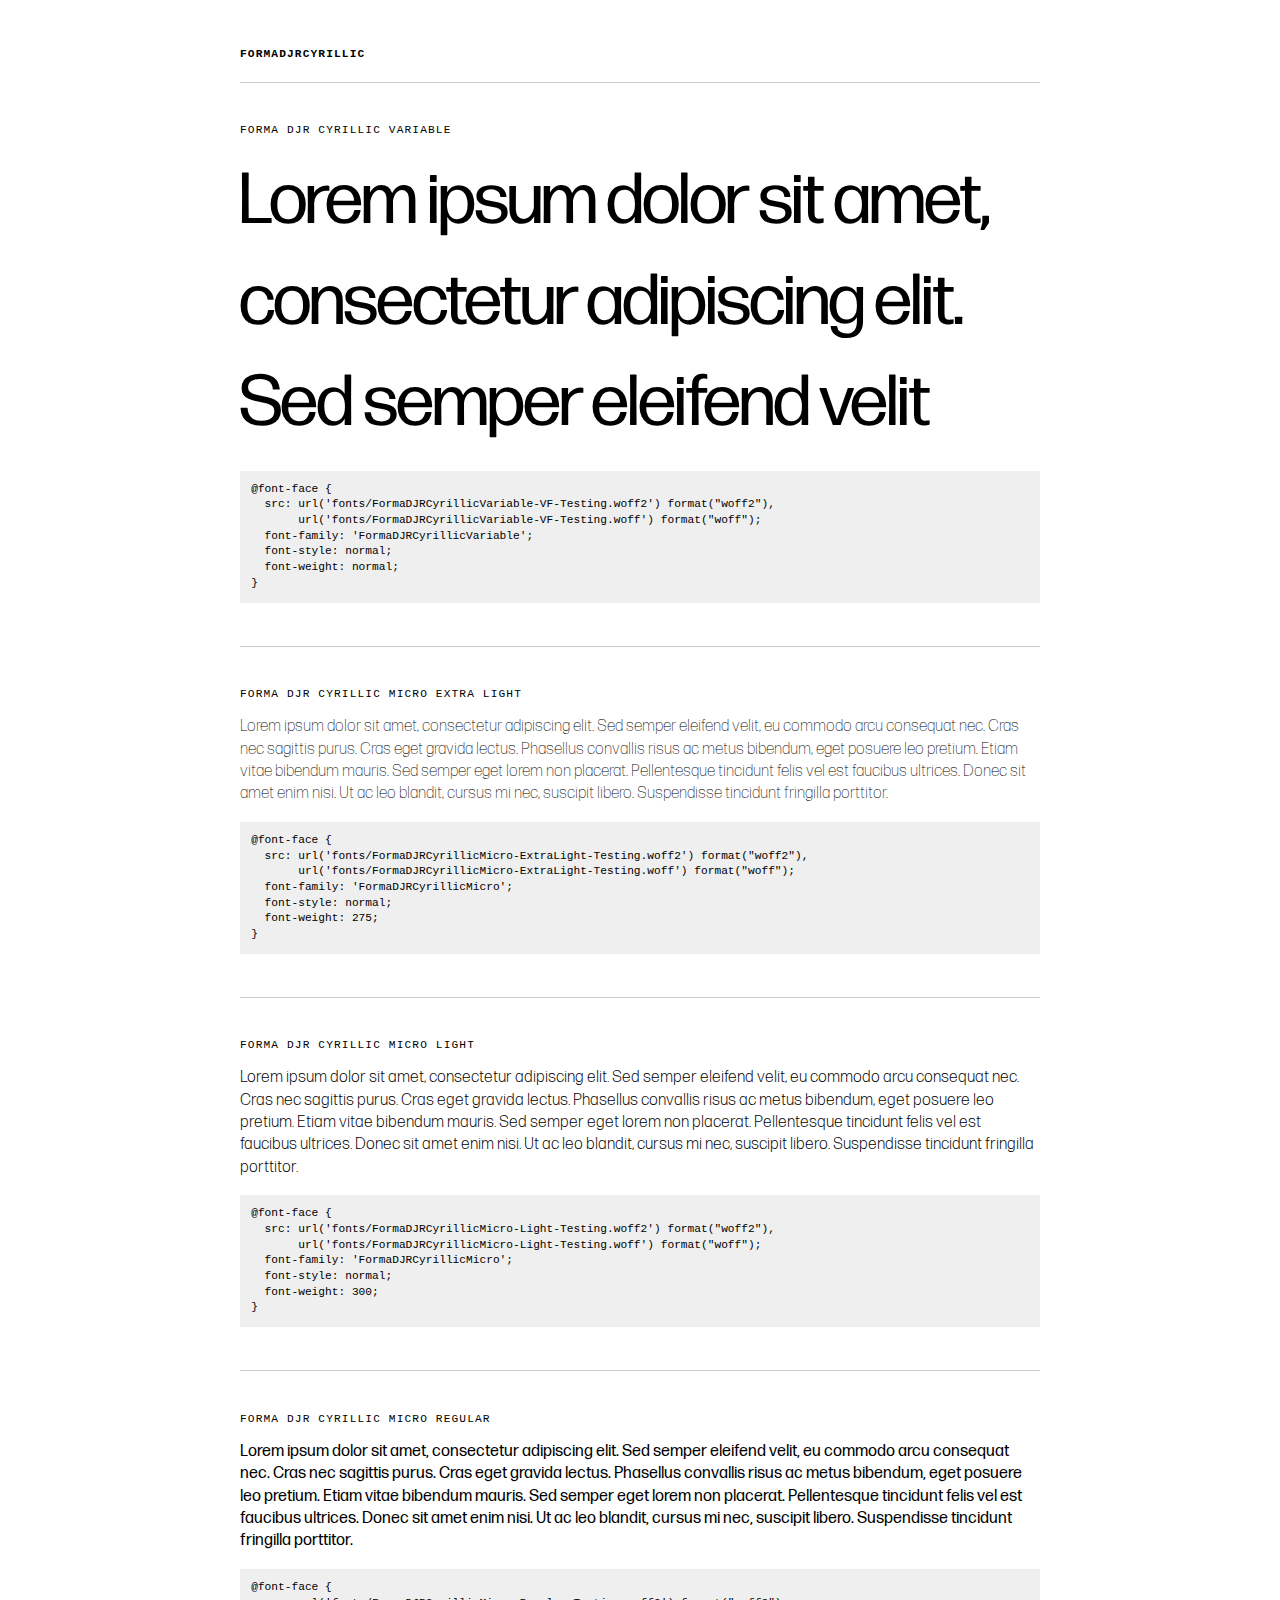
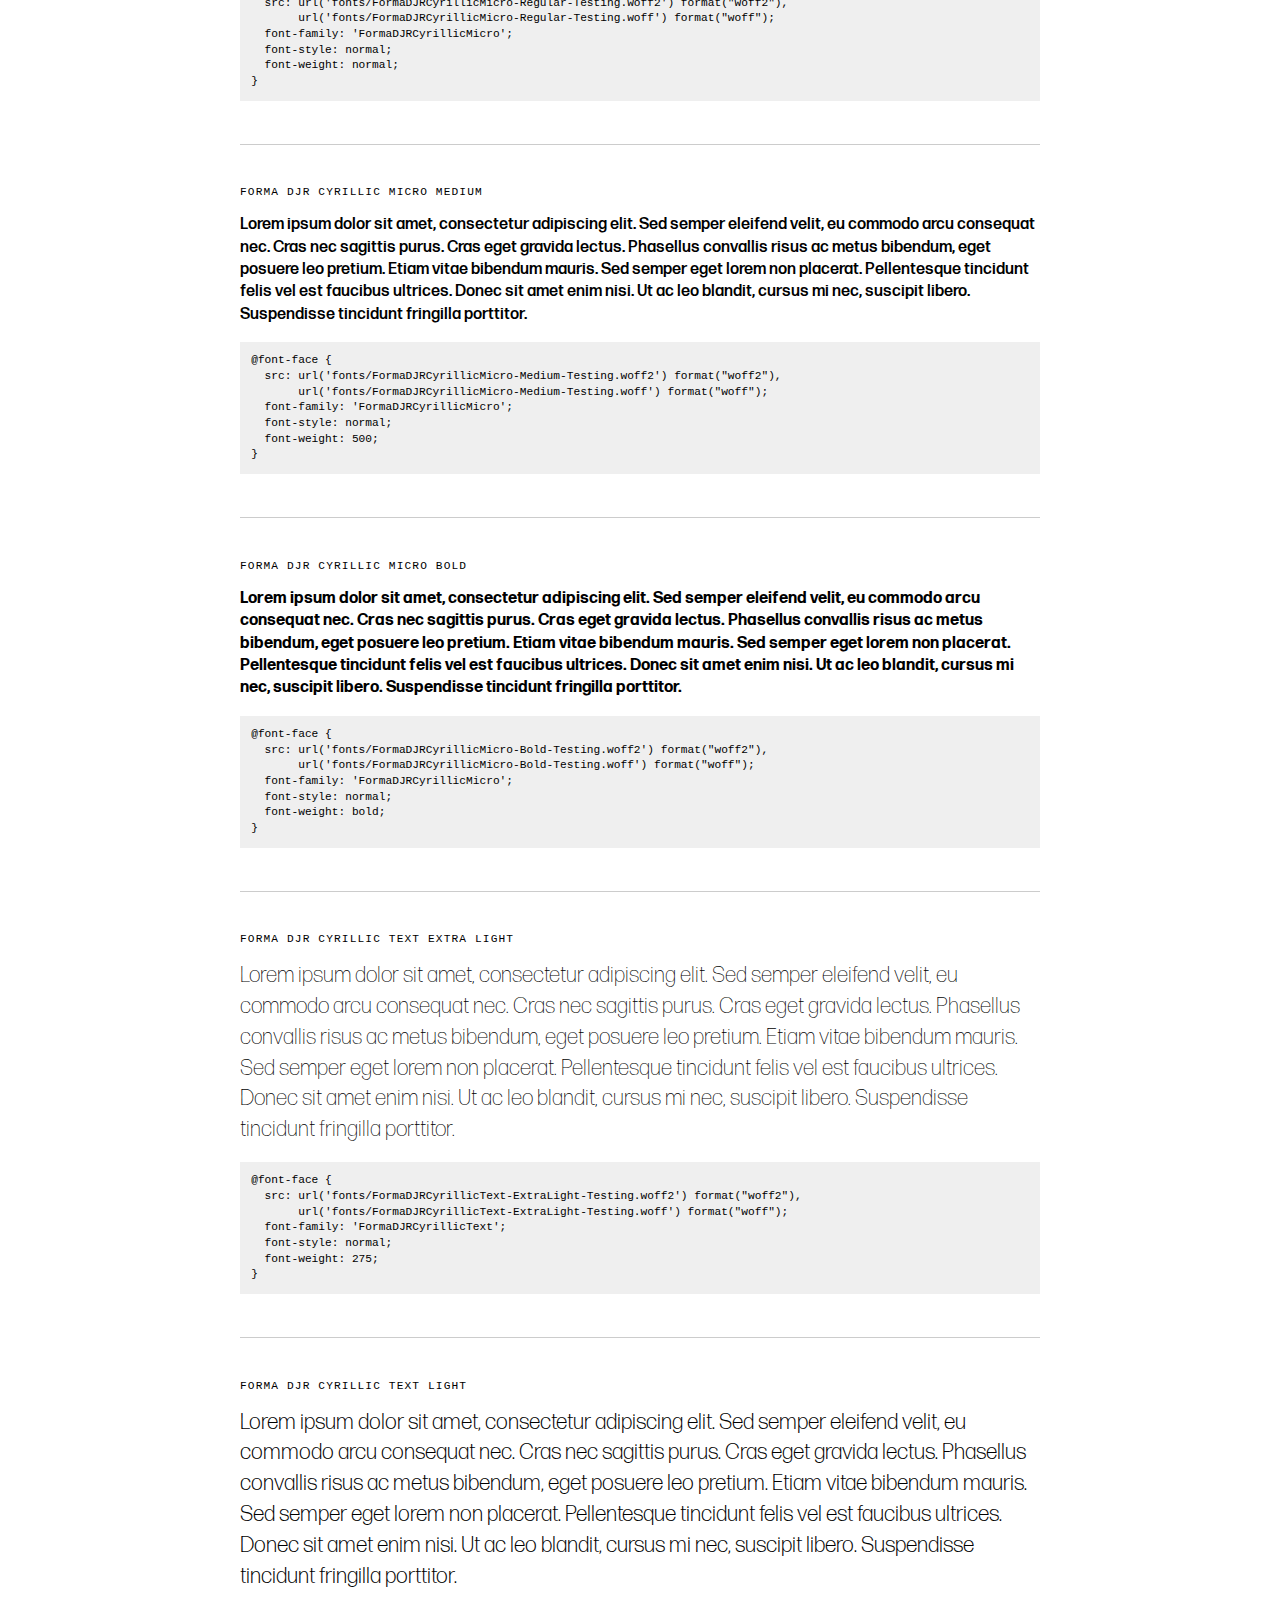
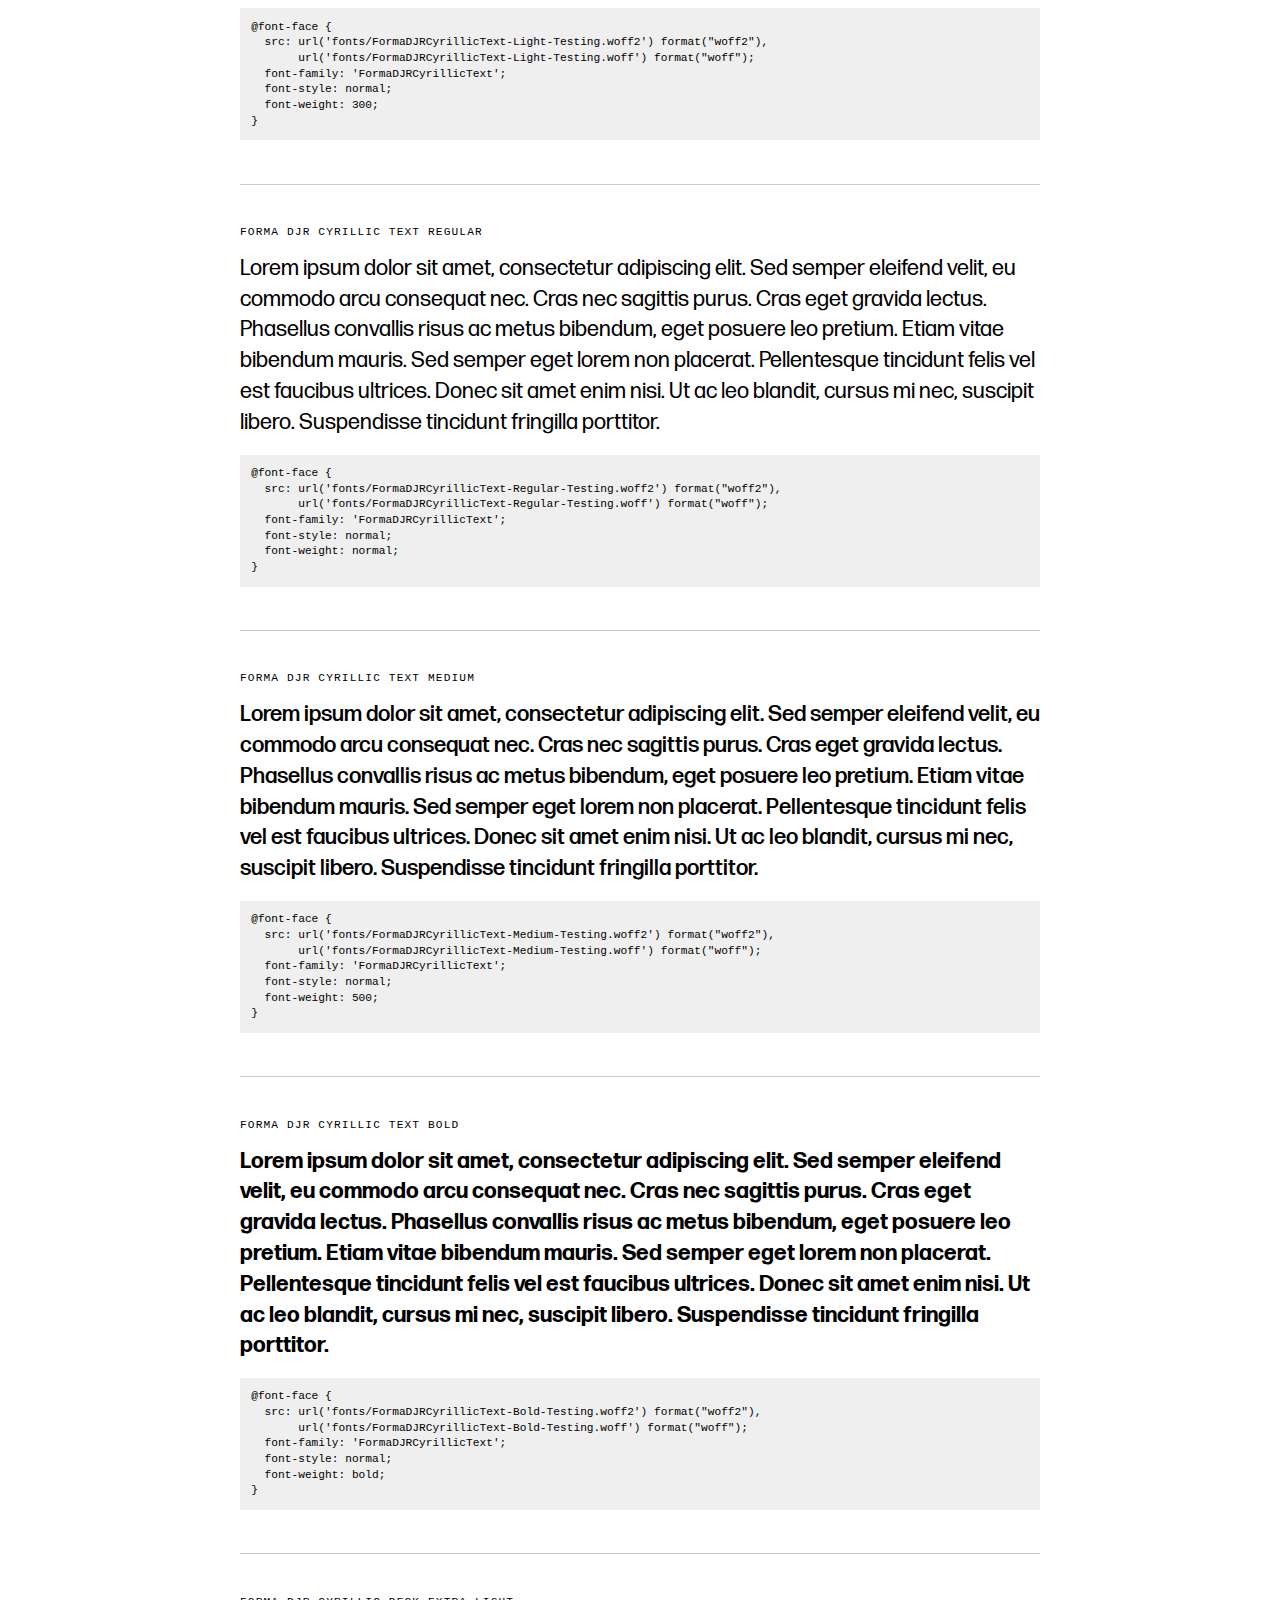
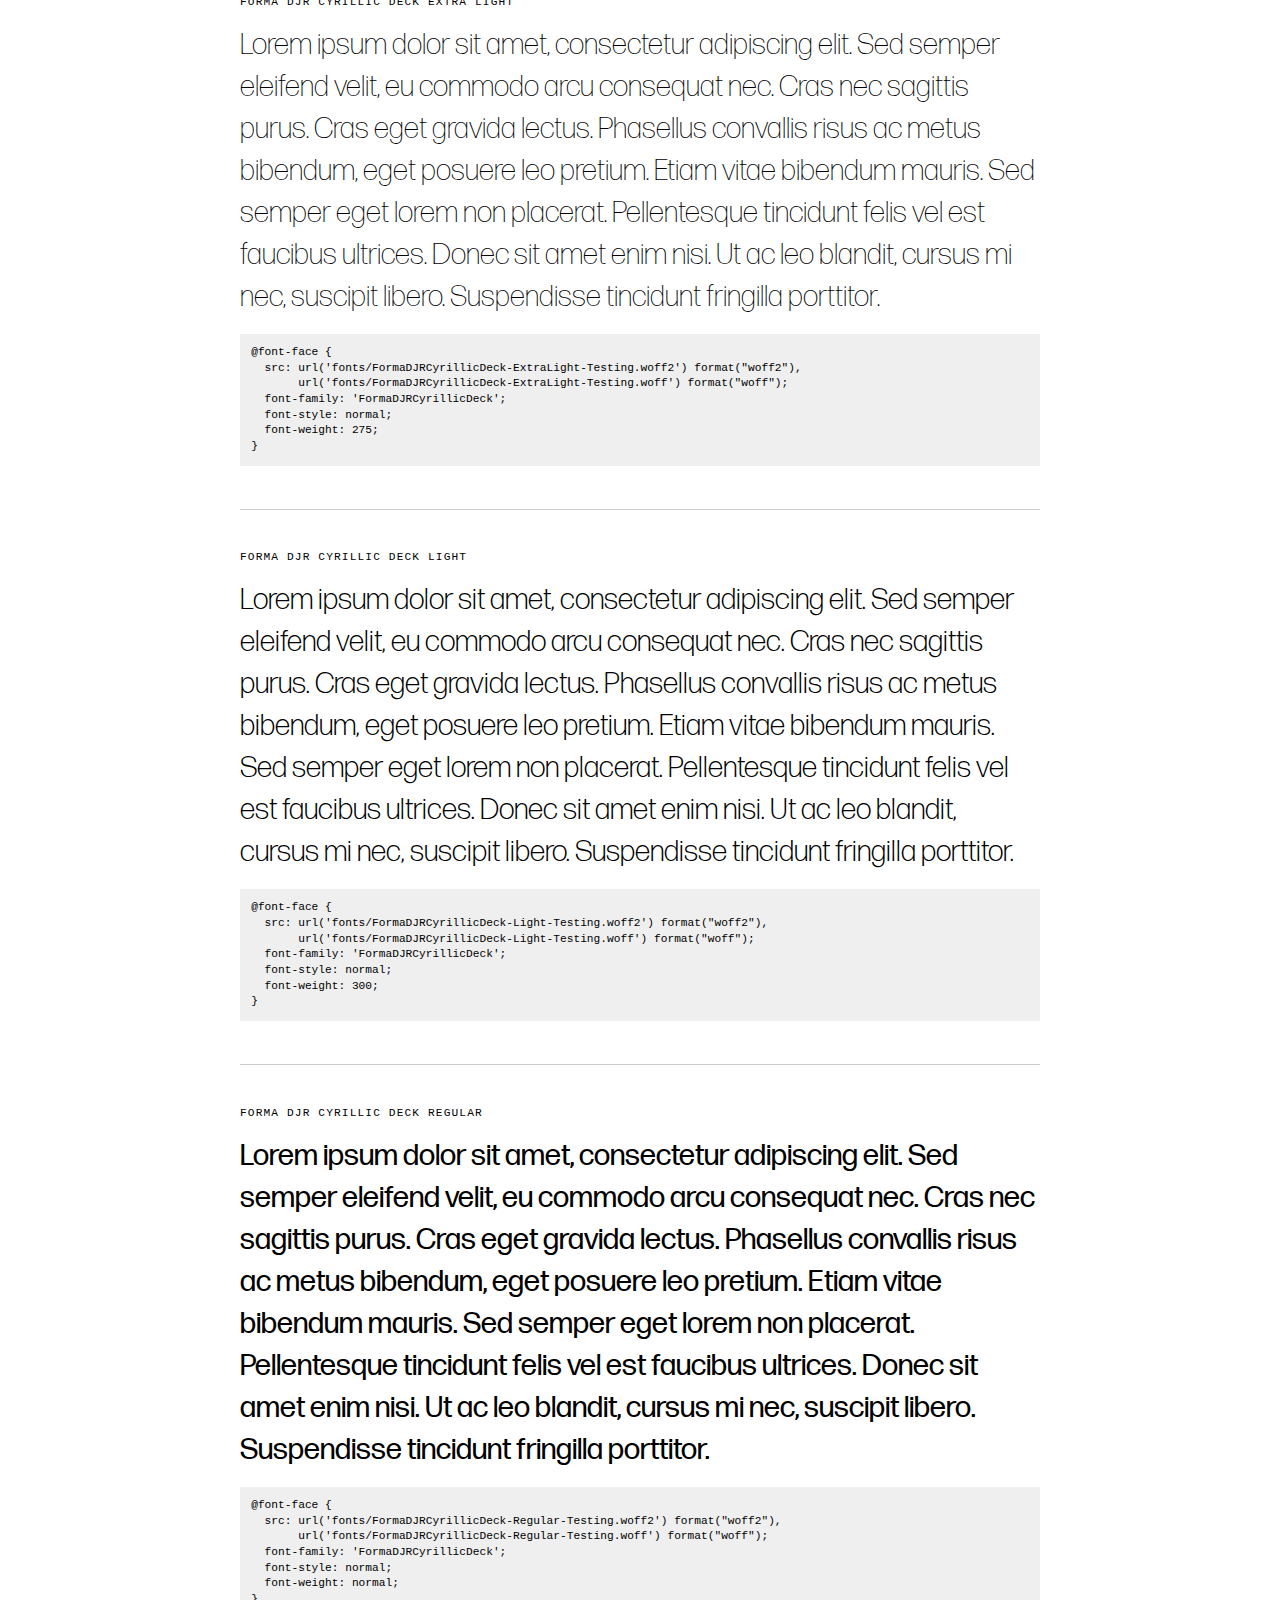
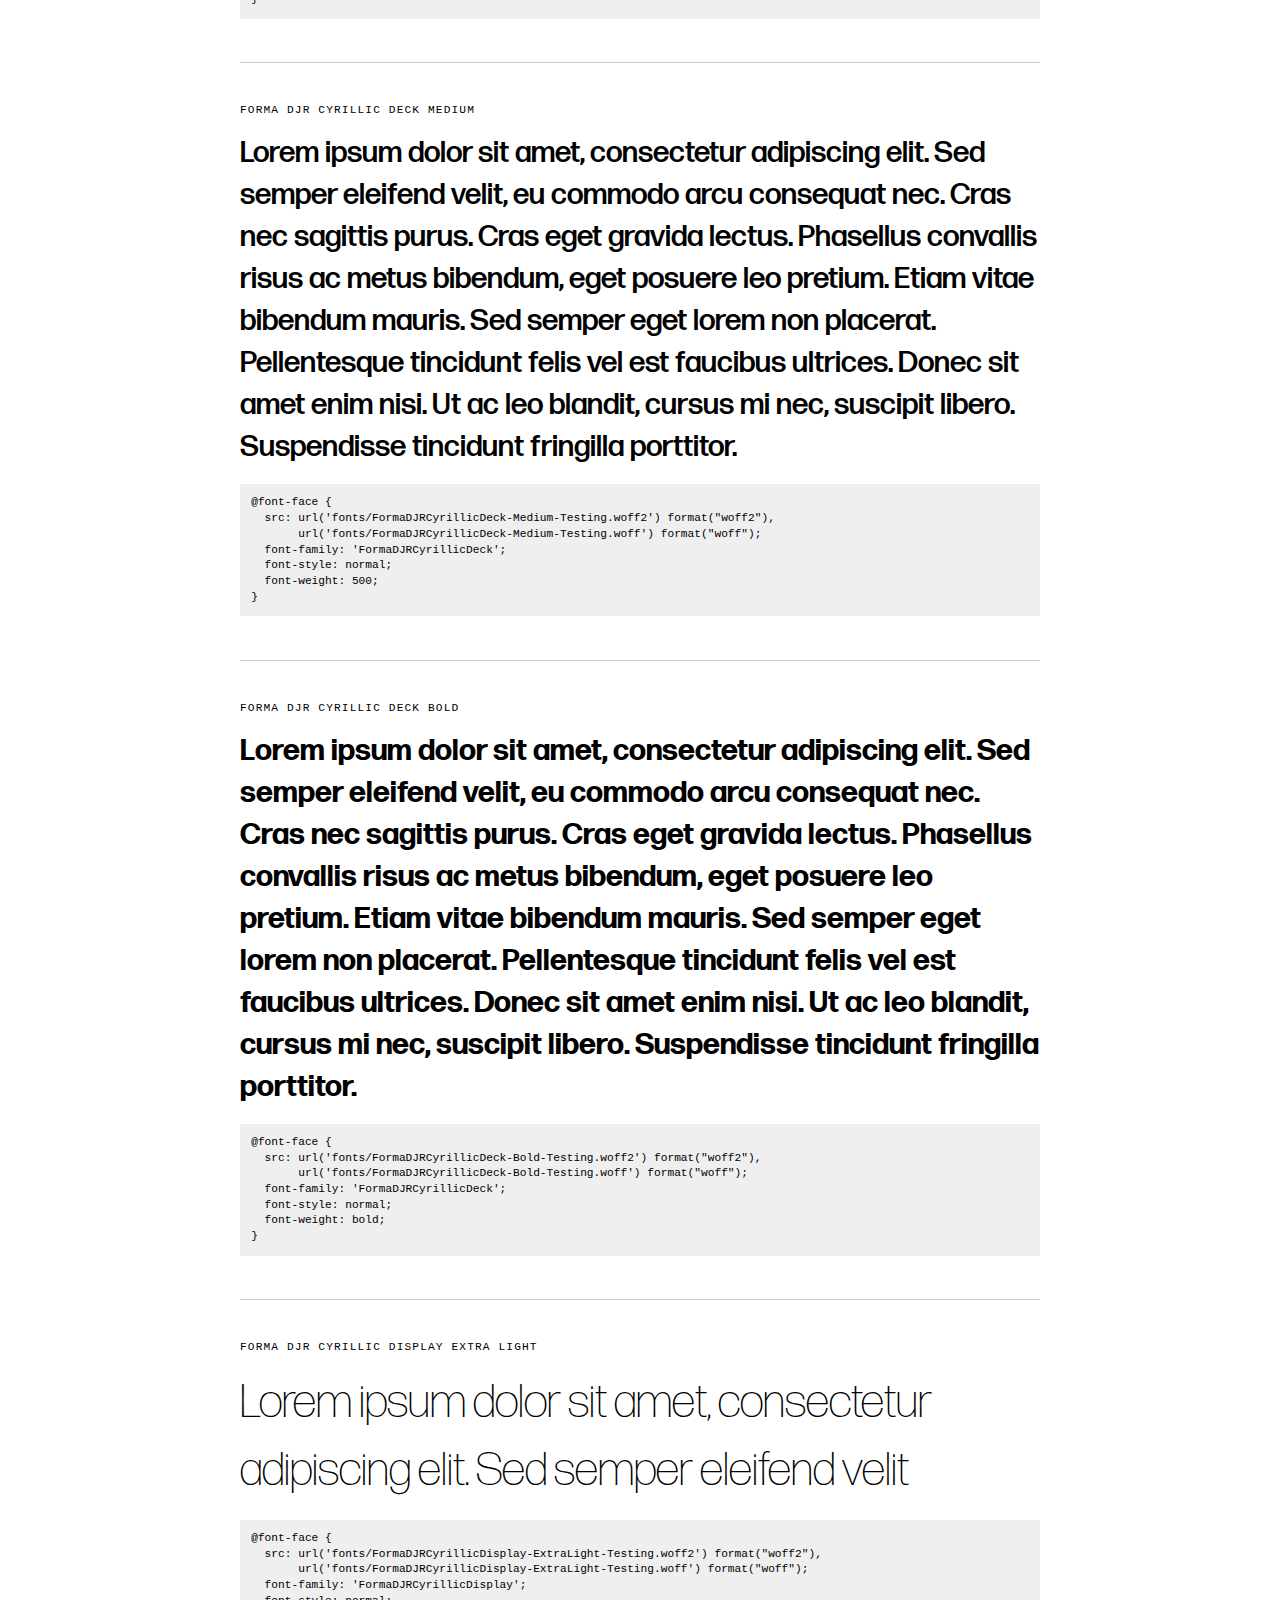
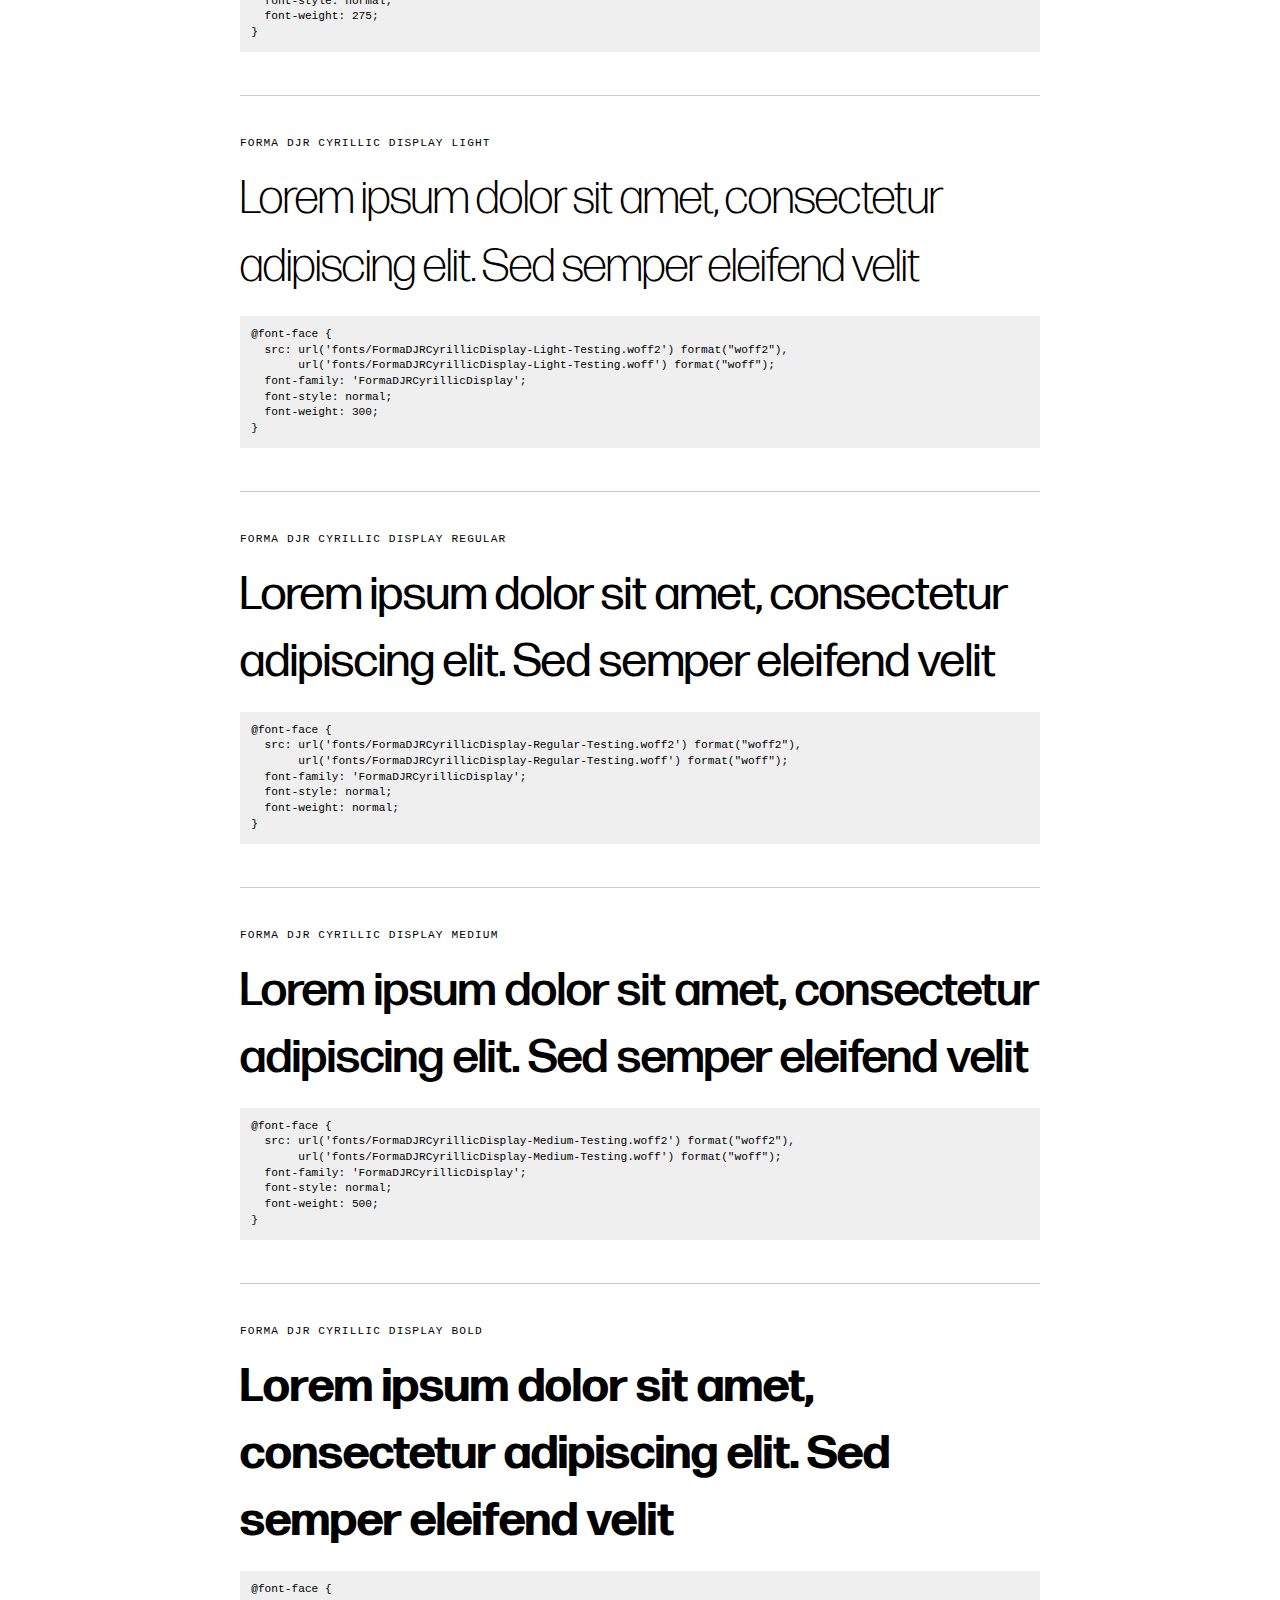
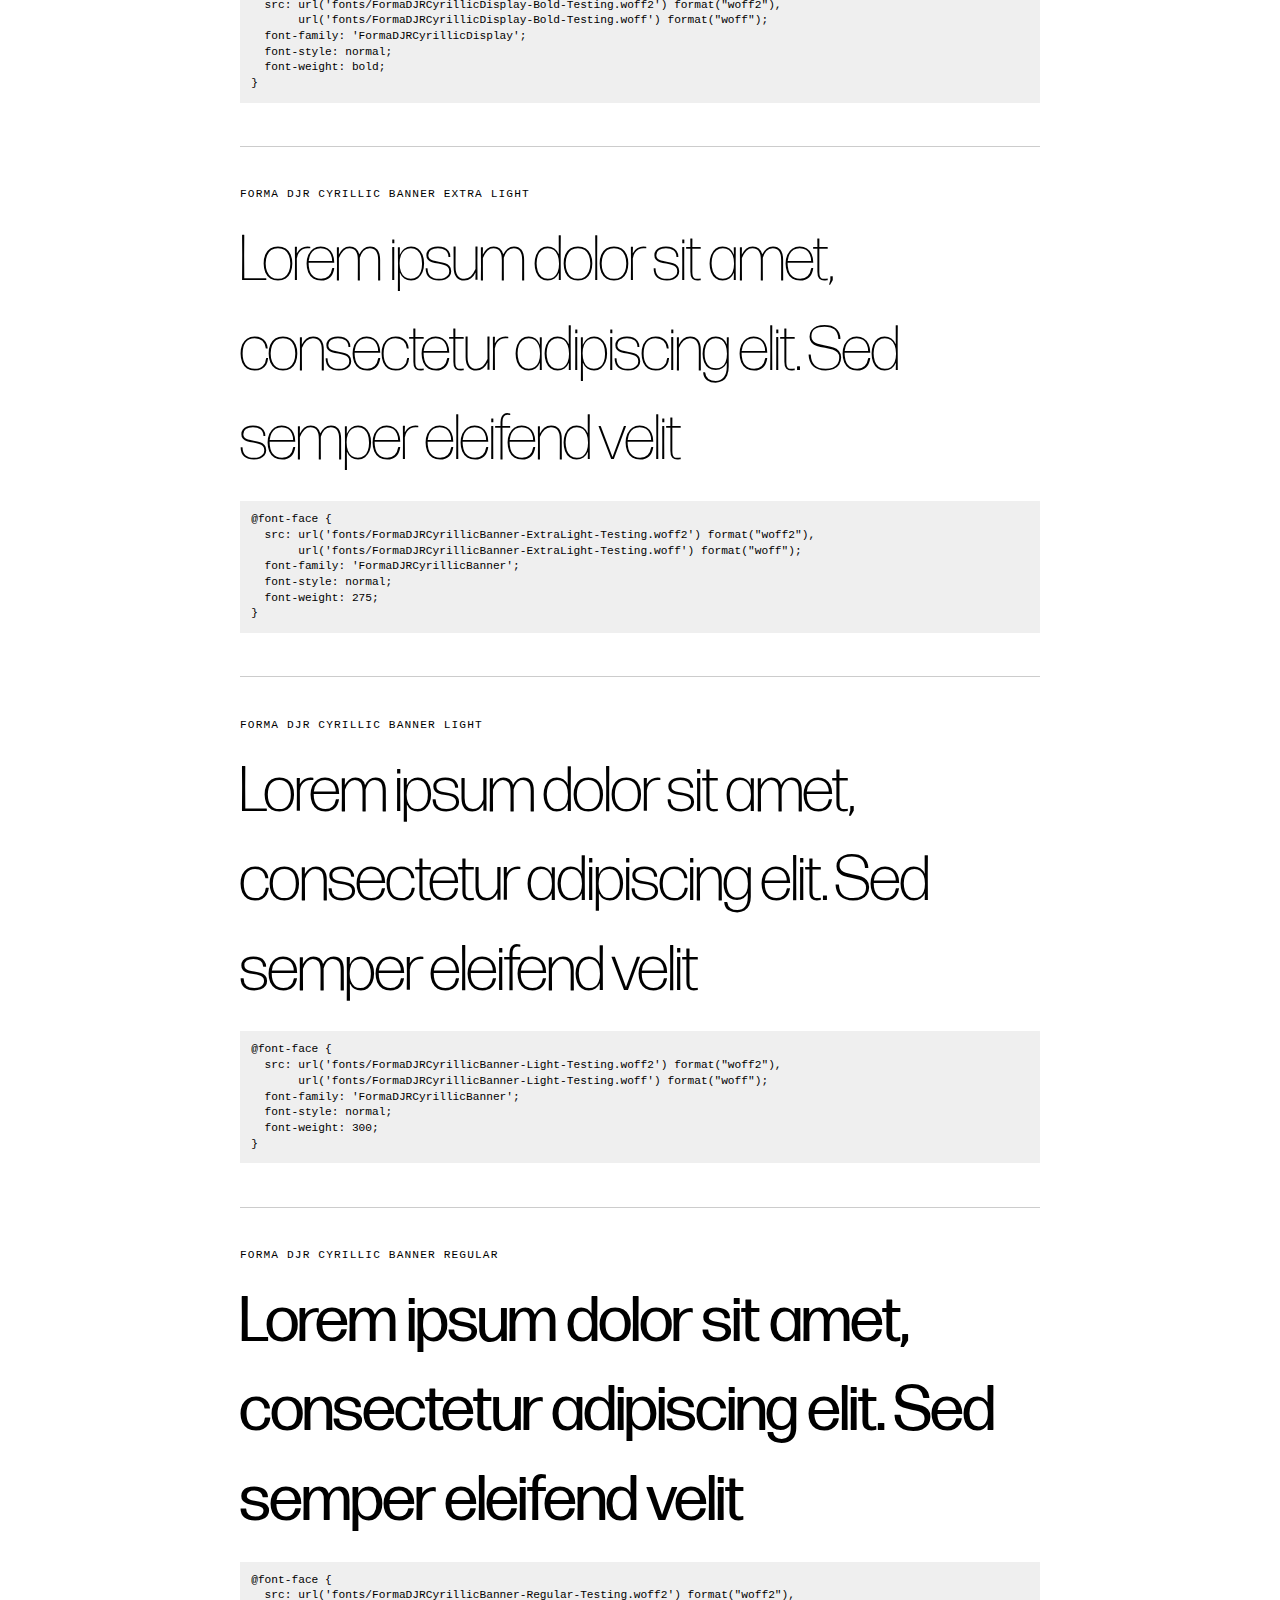
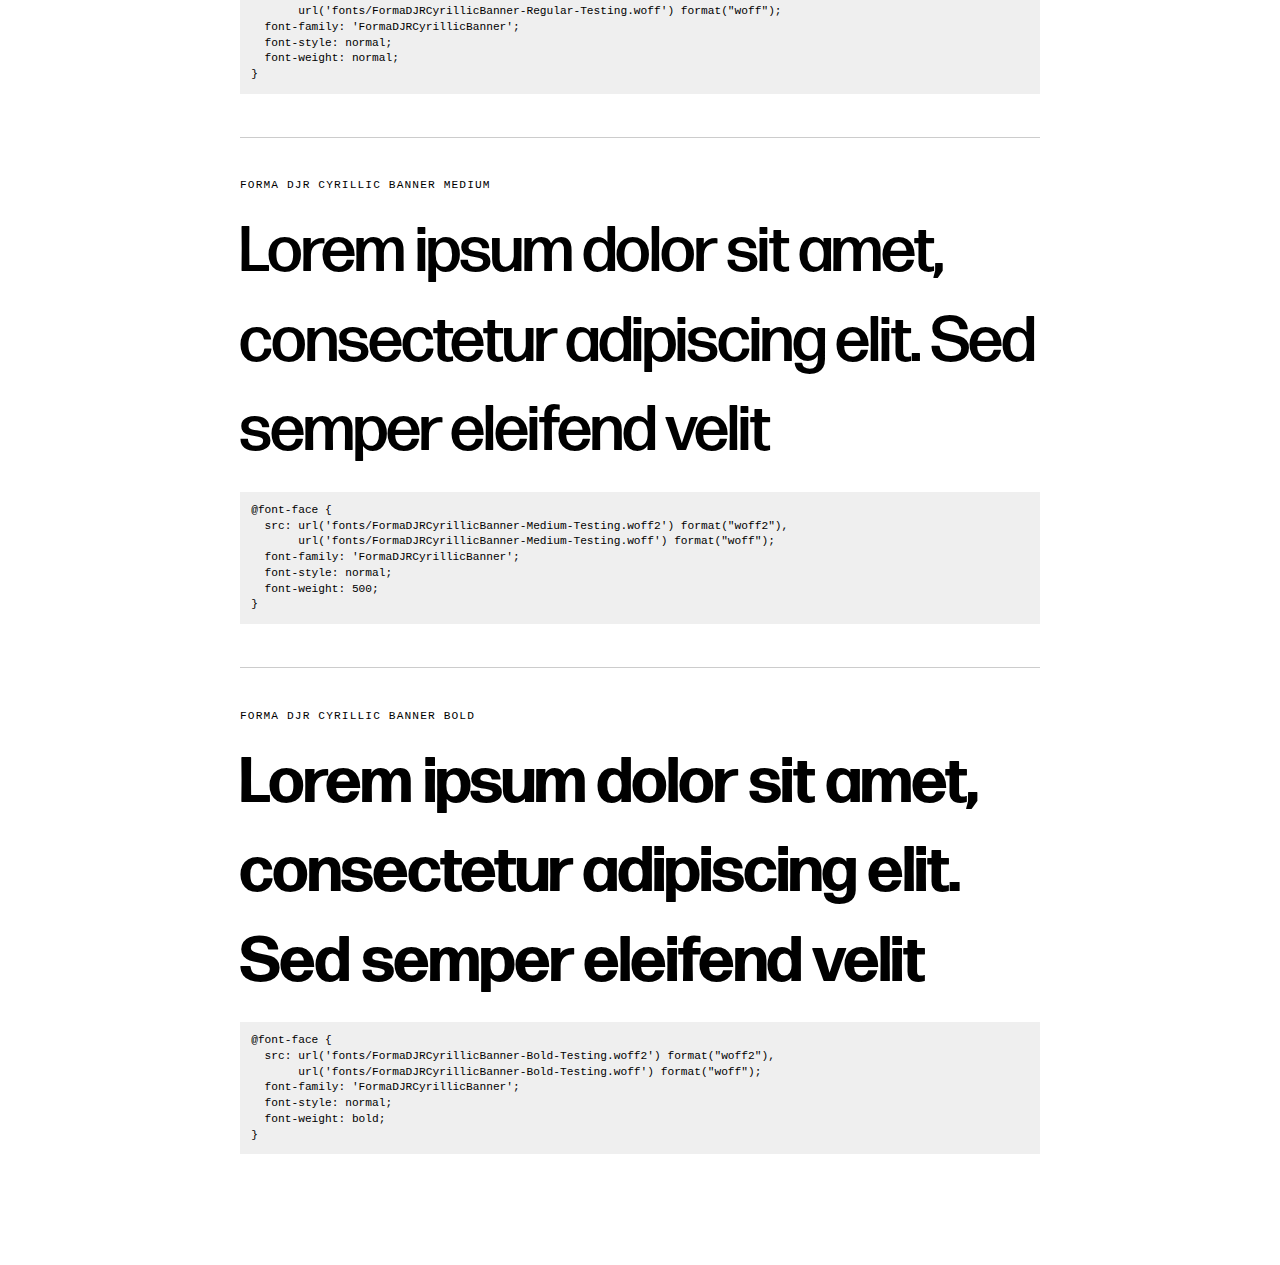
<file: sample.html>
<!DOCTYPE html>
<head>
<title>Sample HTML: FormaDJRCyrillic</title>
<link rel="stylesheet" href="fonts.css" />
<style type="text/css">

	body {
		max-width: 50em;
		padding: 2em;
		margin-left: auto;
		margin-right: auto;
	}

	h1, h2, pre {
		font-family: 'Input', 'InputSansNarrow', 'InputMonoNarrow', monospace;
	}

	h1, h2 {
		font-size: .7em;
		font-weight: normal;
		text-transform: uppercase;
		letter-spacing: .1em;
	}

	h1 {
		font-weight: bold;
		margin-bottom: 2em;
	}

	h2 {
		margin-bottom: 1rem;
	}

	p {
		line-height: 1.4;
		margin: 0;
	}

	pre {
		font-size: .7em;
		line-height: 1.4;
		background: #efefef;
		overflow: scroll;
		padding: 1em;
		margin-top: 1rem;
	}

	article {
		border-top: 1px solid #ccc;
		padding: 2em 0;
	}

</style>
</head>

<body>

<h1>FormaDJRCyrillic</h1><article>

<h2>Forma DJR Cyrillic Variable</h2>
<p style="
	font-family: FormaDJRCyrillicVariable;
	font-style: normal;
	font-weight: normal;
	font-size: 72px;
">Lorem ipsum dolor sit amet, consectetur adipiscing elit. Sed semper eleifend velit</p>

<div class="code">
<code>
<pre>@font-face {
  src: url('fonts/FormaDJRCyrillicVariable-VF-Testing.woff2') format("woff2"),
       url('fonts/FormaDJRCyrillicVariable-VF-Testing.woff') format("woff");
  font-family: 'FormaDJRCyrillicVariable';
  font-style: normal;
  font-weight: normal;
}</pre>
</code>
</div>

</article>
<article>

<h2>Forma DJR Cyrillic Micro Extra Light</h2>
<p style="
	font-family: FormaDJRCyrillicMicro;
	font-style: normal;
	font-weight: 275;
	font-size: 16px;
">Lorem ipsum dolor sit amet, consectetur adipiscing elit. Sed semper eleifend velit, eu commodo arcu consequat nec. Cras nec sagittis purus. Cras eget gravida lectus. Phasellus convallis risus ac metus bibendum, eget posuere leo pretium. Etiam vitae bibendum mauris. Sed semper eget lorem non placerat. Pellentesque tincidunt felis vel est faucibus ultrices. Donec sit amet enim nisi. Ut ac leo blandit, cursus mi nec, suscipit libero. Suspendisse tincidunt fringilla porttitor.</p>

<div class="code">
<code>
<pre>@font-face {
  src: url('fonts/FormaDJRCyrillicMicro-ExtraLight-Testing.woff2') format("woff2"),
       url('fonts/FormaDJRCyrillicMicro-ExtraLight-Testing.woff') format("woff");
  font-family: 'FormaDJRCyrillicMicro';
  font-style: normal;
  font-weight: 275;
}</pre>
</code>
</div>

</article>
<article>

<h2>Forma DJR Cyrillic Micro Light</h2>
<p style="
	font-family: FormaDJRCyrillicMicro;
	font-style: normal;
	font-weight: 300;
	font-size: 16px;
">Lorem ipsum dolor sit amet, consectetur adipiscing elit. Sed semper eleifend velit, eu commodo arcu consequat nec. Cras nec sagittis purus. Cras eget gravida lectus. Phasellus convallis risus ac metus bibendum, eget posuere leo pretium. Etiam vitae bibendum mauris. Sed semper eget lorem non placerat. Pellentesque tincidunt felis vel est faucibus ultrices. Donec sit amet enim nisi. Ut ac leo blandit, cursus mi nec, suscipit libero. Suspendisse tincidunt fringilla porttitor.</p>

<div class="code">
<code>
<pre>@font-face {
  src: url('fonts/FormaDJRCyrillicMicro-Light-Testing.woff2') format("woff2"),
       url('fonts/FormaDJRCyrillicMicro-Light-Testing.woff') format("woff");
  font-family: 'FormaDJRCyrillicMicro';
  font-style: normal;
  font-weight: 300;
}</pre>
</code>
</div>

</article>
<article>

<h2>Forma DJR Cyrillic Micro Regular</h2>
<p style="
	font-family: FormaDJRCyrillicMicro;
	font-style: normal;
	font-weight: normal;
	font-size: 16px;
">Lorem ipsum dolor sit amet, consectetur adipiscing elit. Sed semper eleifend velit, eu commodo arcu consequat nec. Cras nec sagittis purus. Cras eget gravida lectus. Phasellus convallis risus ac metus bibendum, eget posuere leo pretium. Etiam vitae bibendum mauris. Sed semper eget lorem non placerat. Pellentesque tincidunt felis vel est faucibus ultrices. Donec sit amet enim nisi. Ut ac leo blandit, cursus mi nec, suscipit libero. Suspendisse tincidunt fringilla porttitor.</p>

<div class="code">
<code>
<pre>@font-face {
  src: url('fonts/FormaDJRCyrillicMicro-Regular-Testing.woff2') format("woff2"),
       url('fonts/FormaDJRCyrillicMicro-Regular-Testing.woff') format("woff");
  font-family: 'FormaDJRCyrillicMicro';
  font-style: normal;
  font-weight: normal;
}</pre>
</code>
</div>

</article>
<article>

<h2>Forma DJR Cyrillic Micro Medium</h2>
<p style="
	font-family: FormaDJRCyrillicMicro;
	font-style: normal;
	font-weight: 500;
	font-size: 16px;
">Lorem ipsum dolor sit amet, consectetur adipiscing elit. Sed semper eleifend velit, eu commodo arcu consequat nec. Cras nec sagittis purus. Cras eget gravida lectus. Phasellus convallis risus ac metus bibendum, eget posuere leo pretium. Etiam vitae bibendum mauris. Sed semper eget lorem non placerat. Pellentesque tincidunt felis vel est faucibus ultrices. Donec sit amet enim nisi. Ut ac leo blandit, cursus mi nec, suscipit libero. Suspendisse tincidunt fringilla porttitor.</p>

<div class="code">
<code>
<pre>@font-face {
  src: url('fonts/FormaDJRCyrillicMicro-Medium-Testing.woff2') format("woff2"),
       url('fonts/FormaDJRCyrillicMicro-Medium-Testing.woff') format("woff");
  font-family: 'FormaDJRCyrillicMicro';
  font-style: normal;
  font-weight: 500;
}</pre>
</code>
</div>

</article>
<article>

<h2>Forma DJR Cyrillic Micro Bold</h2>
<p style="
	font-family: FormaDJRCyrillicMicro;
	font-style: normal;
	font-weight: bold;
	font-size: 16px;
">Lorem ipsum dolor sit amet, consectetur adipiscing elit. Sed semper eleifend velit, eu commodo arcu consequat nec. Cras nec sagittis purus. Cras eget gravida lectus. Phasellus convallis risus ac metus bibendum, eget posuere leo pretium. Etiam vitae bibendum mauris. Sed semper eget lorem non placerat. Pellentesque tincidunt felis vel est faucibus ultrices. Donec sit amet enim nisi. Ut ac leo blandit, cursus mi nec, suscipit libero. Suspendisse tincidunt fringilla porttitor.</p>

<div class="code">
<code>
<pre>@font-face {
  src: url('fonts/FormaDJRCyrillicMicro-Bold-Testing.woff2') format("woff2"),
       url('fonts/FormaDJRCyrillicMicro-Bold-Testing.woff') format("woff");
  font-family: 'FormaDJRCyrillicMicro';
  font-style: normal;
  font-weight: bold;
}</pre>
</code>
</div>

</article>
<article>

<h2>Forma DJR Cyrillic Text Extra Light</h2>
<p style="
	font-family: FormaDJRCyrillicText;
	font-style: normal;
	font-weight: 275;
	font-size: 22px;
">Lorem ipsum dolor sit amet, consectetur adipiscing elit. Sed semper eleifend velit, eu commodo arcu consequat nec. Cras nec sagittis purus. Cras eget gravida lectus. Phasellus convallis risus ac metus bibendum, eget posuere leo pretium. Etiam vitae bibendum mauris. Sed semper eget lorem non placerat. Pellentesque tincidunt felis vel est faucibus ultrices. Donec sit amet enim nisi. Ut ac leo blandit, cursus mi nec, suscipit libero. Suspendisse tincidunt fringilla porttitor.</p>

<div class="code">
<code>
<pre>@font-face {
  src: url('fonts/FormaDJRCyrillicText-ExtraLight-Testing.woff2') format("woff2"),
       url('fonts/FormaDJRCyrillicText-ExtraLight-Testing.woff') format("woff");
  font-family: 'FormaDJRCyrillicText';
  font-style: normal;
  font-weight: 275;
}</pre>
</code>
</div>

</article>
<article>

<h2>Forma DJR Cyrillic Text Light</h2>
<p style="
	font-family: FormaDJRCyrillicText;
	font-style: normal;
	font-weight: 300;
	font-size: 22px;
">Lorem ipsum dolor sit amet, consectetur adipiscing elit. Sed semper eleifend velit, eu commodo arcu consequat nec. Cras nec sagittis purus. Cras eget gravida lectus. Phasellus convallis risus ac metus bibendum, eget posuere leo pretium. Etiam vitae bibendum mauris. Sed semper eget lorem non placerat. Pellentesque tincidunt felis vel est faucibus ultrices. Donec sit amet enim nisi. Ut ac leo blandit, cursus mi nec, suscipit libero. Suspendisse tincidunt fringilla porttitor.</p>

<div class="code">
<code>
<pre>@font-face {
  src: url('fonts/FormaDJRCyrillicText-Light-Testing.woff2') format("woff2"),
       url('fonts/FormaDJRCyrillicText-Light-Testing.woff') format("woff");
  font-family: 'FormaDJRCyrillicText';
  font-style: normal;
  font-weight: 300;
}</pre>
</code>
</div>

</article>
<article>

<h2>Forma DJR Cyrillic Text Regular</h2>
<p style="
	font-family: FormaDJRCyrillicText;
	font-style: normal;
	font-weight: normal;
	font-size: 22px;
">Lorem ipsum dolor sit amet, consectetur adipiscing elit. Sed semper eleifend velit, eu commodo arcu consequat nec. Cras nec sagittis purus. Cras eget gravida lectus. Phasellus convallis risus ac metus bibendum, eget posuere leo pretium. Etiam vitae bibendum mauris. Sed semper eget lorem non placerat. Pellentesque tincidunt felis vel est faucibus ultrices. Donec sit amet enim nisi. Ut ac leo blandit, cursus mi nec, suscipit libero. Suspendisse tincidunt fringilla porttitor.</p>

<div class="code">
<code>
<pre>@font-face {
  src: url('fonts/FormaDJRCyrillicText-Regular-Testing.woff2') format("woff2"),
       url('fonts/FormaDJRCyrillicText-Regular-Testing.woff') format("woff");
  font-family: 'FormaDJRCyrillicText';
  font-style: normal;
  font-weight: normal;
}</pre>
</code>
</div>

</article>
<article>

<h2>Forma DJR Cyrillic Text Medium</h2>
<p style="
	font-family: FormaDJRCyrillicText;
	font-style: normal;
	font-weight: 500;
	font-size: 22px;
">Lorem ipsum dolor sit amet, consectetur adipiscing elit. Sed semper eleifend velit, eu commodo arcu consequat nec. Cras nec sagittis purus. Cras eget gravida lectus. Phasellus convallis risus ac metus bibendum, eget posuere leo pretium. Etiam vitae bibendum mauris. Sed semper eget lorem non placerat. Pellentesque tincidunt felis vel est faucibus ultrices. Donec sit amet enim nisi. Ut ac leo blandit, cursus mi nec, suscipit libero. Suspendisse tincidunt fringilla porttitor.</p>

<div class="code">
<code>
<pre>@font-face {
  src: url('fonts/FormaDJRCyrillicText-Medium-Testing.woff2') format("woff2"),
       url('fonts/FormaDJRCyrillicText-Medium-Testing.woff') format("woff");
  font-family: 'FormaDJRCyrillicText';
  font-style: normal;
  font-weight: 500;
}</pre>
</code>
</div>

</article>
<article>

<h2>Forma DJR Cyrillic Text Bold</h2>
<p style="
	font-family: FormaDJRCyrillicText;
	font-style: normal;
	font-weight: bold;
	font-size: 22px;
">Lorem ipsum dolor sit amet, consectetur adipiscing elit. Sed semper eleifend velit, eu commodo arcu consequat nec. Cras nec sagittis purus. Cras eget gravida lectus. Phasellus convallis risus ac metus bibendum, eget posuere leo pretium. Etiam vitae bibendum mauris. Sed semper eget lorem non placerat. Pellentesque tincidunt felis vel est faucibus ultrices. Donec sit amet enim nisi. Ut ac leo blandit, cursus mi nec, suscipit libero. Suspendisse tincidunt fringilla porttitor.</p>

<div class="code">
<code>
<pre>@font-face {
  src: url('fonts/FormaDJRCyrillicText-Bold-Testing.woff2') format("woff2"),
       url('fonts/FormaDJRCyrillicText-Bold-Testing.woff') format("woff");
  font-family: 'FormaDJRCyrillicText';
  font-style: normal;
  font-weight: bold;
}</pre>
</code>
</div>

</article>
<article>

<h2>Forma DJR Cyrillic Deck Extra Light</h2>
<p style="
	font-family: FormaDJRCyrillicDeck;
	font-style: normal;
	font-weight: 275;
	font-size: 30px;
">Lorem ipsum dolor sit amet, consectetur adipiscing elit. Sed semper eleifend velit, eu commodo arcu consequat nec. Cras nec sagittis purus. Cras eget gravida lectus. Phasellus convallis risus ac metus bibendum, eget posuere leo pretium. Etiam vitae bibendum mauris. Sed semper eget lorem non placerat. Pellentesque tincidunt felis vel est faucibus ultrices. Donec sit amet enim nisi. Ut ac leo blandit, cursus mi nec, suscipit libero. Suspendisse tincidunt fringilla porttitor.</p>

<div class="code">
<code>
<pre>@font-face {
  src: url('fonts/FormaDJRCyrillicDeck-ExtraLight-Testing.woff2') format("woff2"),
       url('fonts/FormaDJRCyrillicDeck-ExtraLight-Testing.woff') format("woff");
  font-family: 'FormaDJRCyrillicDeck';
  font-style: normal;
  font-weight: 275;
}</pre>
</code>
</div>

</article>
<article>

<h2>Forma DJR Cyrillic Deck Light</h2>
<p style="
	font-family: FormaDJRCyrillicDeck;
	font-style: normal;
	font-weight: 300;
	font-size: 30px;
">Lorem ipsum dolor sit amet, consectetur adipiscing elit. Sed semper eleifend velit, eu commodo arcu consequat nec. Cras nec sagittis purus. Cras eget gravida lectus. Phasellus convallis risus ac metus bibendum, eget posuere leo pretium. Etiam vitae bibendum mauris. Sed semper eget lorem non placerat. Pellentesque tincidunt felis vel est faucibus ultrices. Donec sit amet enim nisi. Ut ac leo blandit, cursus mi nec, suscipit libero. Suspendisse tincidunt fringilla porttitor.</p>

<div class="code">
<code>
<pre>@font-face {
  src: url('fonts/FormaDJRCyrillicDeck-Light-Testing.woff2') format("woff2"),
       url('fonts/FormaDJRCyrillicDeck-Light-Testing.woff') format("woff");
  font-family: 'FormaDJRCyrillicDeck';
  font-style: normal;
  font-weight: 300;
}</pre>
</code>
</div>

</article>
<article>

<h2>Forma DJR Cyrillic Deck Regular</h2>
<p style="
	font-family: FormaDJRCyrillicDeck;
	font-style: normal;
	font-weight: normal;
	font-size: 30px;
">Lorem ipsum dolor sit amet, consectetur adipiscing elit. Sed semper eleifend velit, eu commodo arcu consequat nec. Cras nec sagittis purus. Cras eget gravida lectus. Phasellus convallis risus ac metus bibendum, eget posuere leo pretium. Etiam vitae bibendum mauris. Sed semper eget lorem non placerat. Pellentesque tincidunt felis vel est faucibus ultrices. Donec sit amet enim nisi. Ut ac leo blandit, cursus mi nec, suscipit libero. Suspendisse tincidunt fringilla porttitor.</p>

<div class="code">
<code>
<pre>@font-face {
  src: url('fonts/FormaDJRCyrillicDeck-Regular-Testing.woff2') format("woff2"),
       url('fonts/FormaDJRCyrillicDeck-Regular-Testing.woff') format("woff");
  font-family: 'FormaDJRCyrillicDeck';
  font-style: normal;
  font-weight: normal;
}</pre>
</code>
</div>

</article>
<article>

<h2>Forma DJR Cyrillic Deck Medium</h2>
<p style="
	font-family: FormaDJRCyrillicDeck;
	font-style: normal;
	font-weight: 500;
	font-size: 30px;
">Lorem ipsum dolor sit amet, consectetur adipiscing elit. Sed semper eleifend velit, eu commodo arcu consequat nec. Cras nec sagittis purus. Cras eget gravida lectus. Phasellus convallis risus ac metus bibendum, eget posuere leo pretium. Etiam vitae bibendum mauris. Sed semper eget lorem non placerat. Pellentesque tincidunt felis vel est faucibus ultrices. Donec sit amet enim nisi. Ut ac leo blandit, cursus mi nec, suscipit libero. Suspendisse tincidunt fringilla porttitor.</p>

<div class="code">
<code>
<pre>@font-face {
  src: url('fonts/FormaDJRCyrillicDeck-Medium-Testing.woff2') format("woff2"),
       url('fonts/FormaDJRCyrillicDeck-Medium-Testing.woff') format("woff");
  font-family: 'FormaDJRCyrillicDeck';
  font-style: normal;
  font-weight: 500;
}</pre>
</code>
</div>

</article>
<article>

<h2>Forma DJR Cyrillic Deck Bold</h2>
<p style="
	font-family: FormaDJRCyrillicDeck;
	font-style: normal;
	font-weight: bold;
	font-size: 30px;
">Lorem ipsum dolor sit amet, consectetur adipiscing elit. Sed semper eleifend velit, eu commodo arcu consequat nec. Cras nec sagittis purus. Cras eget gravida lectus. Phasellus convallis risus ac metus bibendum, eget posuere leo pretium. Etiam vitae bibendum mauris. Sed semper eget lorem non placerat. Pellentesque tincidunt felis vel est faucibus ultrices. Donec sit amet enim nisi. Ut ac leo blandit, cursus mi nec, suscipit libero. Suspendisse tincidunt fringilla porttitor.</p>

<div class="code">
<code>
<pre>@font-face {
  src: url('fonts/FormaDJRCyrillicDeck-Bold-Testing.woff2') format("woff2"),
       url('fonts/FormaDJRCyrillicDeck-Bold-Testing.woff') format("woff");
  font-family: 'FormaDJRCyrillicDeck';
  font-style: normal;
  font-weight: bold;
}</pre>
</code>
</div>

</article>
<article>

<h2>Forma DJR Cyrillic Display Extra Light</h2>
<p style="
	font-family: FormaDJRCyrillicDisplay;
	font-style: normal;
	font-weight: 275;
	font-size: 48px;
">Lorem ipsum dolor sit amet, consectetur adipiscing elit. Sed semper eleifend velit</p>

<div class="code">
<code>
<pre>@font-face {
  src: url('fonts/FormaDJRCyrillicDisplay-ExtraLight-Testing.woff2') format("woff2"),
       url('fonts/FormaDJRCyrillicDisplay-ExtraLight-Testing.woff') format("woff");
  font-family: 'FormaDJRCyrillicDisplay';
  font-style: normal;
  font-weight: 275;
}</pre>
</code>
</div>

</article>
<article>

<h2>Forma DJR Cyrillic Display Light</h2>
<p style="
	font-family: FormaDJRCyrillicDisplay;
	font-style: normal;
	font-weight: 300;
	font-size: 48px;
">Lorem ipsum dolor sit amet, consectetur adipiscing elit. Sed semper eleifend velit</p>

<div class="code">
<code>
<pre>@font-face {
  src: url('fonts/FormaDJRCyrillicDisplay-Light-Testing.woff2') format("woff2"),
       url('fonts/FormaDJRCyrillicDisplay-Light-Testing.woff') format("woff");
  font-family: 'FormaDJRCyrillicDisplay';
  font-style: normal;
  font-weight: 300;
}</pre>
</code>
</div>

</article>
<article>

<h2>Forma DJR Cyrillic Display Regular</h2>
<p style="
	font-family: FormaDJRCyrillicDisplay;
	font-style: normal;
	font-weight: normal;
	font-size: 48px;
">Lorem ipsum dolor sit amet, consectetur adipiscing elit. Sed semper eleifend velit</p>

<div class="code">
<code>
<pre>@font-face {
  src: url('fonts/FormaDJRCyrillicDisplay-Regular-Testing.woff2') format("woff2"),
       url('fonts/FormaDJRCyrillicDisplay-Regular-Testing.woff') format("woff");
  font-family: 'FormaDJRCyrillicDisplay';
  font-style: normal;
  font-weight: normal;
}</pre>
</code>
</div>

</article>
<article>

<h2>Forma DJR Cyrillic Display Medium</h2>
<p style="
	font-family: FormaDJRCyrillicDisplay;
	font-style: normal;
	font-weight: 500;
	font-size: 48px;
">Lorem ipsum dolor sit amet, consectetur adipiscing elit. Sed semper eleifend velit</p>

<div class="code">
<code>
<pre>@font-face {
  src: url('fonts/FormaDJRCyrillicDisplay-Medium-Testing.woff2') format("woff2"),
       url('fonts/FormaDJRCyrillicDisplay-Medium-Testing.woff') format("woff");
  font-family: 'FormaDJRCyrillicDisplay';
  font-style: normal;
  font-weight: 500;
}</pre>
</code>
</div>

</article>
<article>

<h2>Forma DJR Cyrillic Display Bold</h2>
<p style="
	font-family: FormaDJRCyrillicDisplay;
	font-style: normal;
	font-weight: bold;
	font-size: 48px;
">Lorem ipsum dolor sit amet, consectetur adipiscing elit. Sed semper eleifend velit</p>

<div class="code">
<code>
<pre>@font-face {
  src: url('fonts/FormaDJRCyrillicDisplay-Bold-Testing.woff2') format("woff2"),
       url('fonts/FormaDJRCyrillicDisplay-Bold-Testing.woff') format("woff");
  font-family: 'FormaDJRCyrillicDisplay';
  font-style: normal;
  font-weight: bold;
}</pre>
</code>
</div>

</article>
<article>

<h2>Forma DJR Cyrillic Banner Extra Light</h2>
<p style="
	font-family: FormaDJRCyrillicBanner;
	font-style: normal;
	font-weight: 275;
	font-size: 64px;
">Lorem ipsum dolor sit amet, consectetur adipiscing elit. Sed semper eleifend velit</p>

<div class="code">
<code>
<pre>@font-face {
  src: url('fonts/FormaDJRCyrillicBanner-ExtraLight-Testing.woff2') format("woff2"),
       url('fonts/FormaDJRCyrillicBanner-ExtraLight-Testing.woff') format("woff");
  font-family: 'FormaDJRCyrillicBanner';
  font-style: normal;
  font-weight: 275;
}</pre>
</code>
</div>

</article>
<article>

<h2>Forma DJR Cyrillic Banner Light</h2>
<p style="
	font-family: FormaDJRCyrillicBanner;
	font-style: normal;
	font-weight: 300;
	font-size: 64px;
">Lorem ipsum dolor sit amet, consectetur adipiscing elit. Sed semper eleifend velit</p>

<div class="code">
<code>
<pre>@font-face {
  src: url('fonts/FormaDJRCyrillicBanner-Light-Testing.woff2') format("woff2"),
       url('fonts/FormaDJRCyrillicBanner-Light-Testing.woff') format("woff");
  font-family: 'FormaDJRCyrillicBanner';
  font-style: normal;
  font-weight: 300;
}</pre>
</code>
</div>

</article>
<article>

<h2>Forma DJR Cyrillic Banner Regular</h2>
<p style="
	font-family: FormaDJRCyrillicBanner;
	font-style: normal;
	font-weight: normal;
	font-size: 64px;
">Lorem ipsum dolor sit amet, consectetur adipiscing elit. Sed semper eleifend velit</p>

<div class="code">
<code>
<pre>@font-face {
  src: url('fonts/FormaDJRCyrillicBanner-Regular-Testing.woff2') format("woff2"),
       url('fonts/FormaDJRCyrillicBanner-Regular-Testing.woff') format("woff");
  font-family: 'FormaDJRCyrillicBanner';
  font-style: normal;
  font-weight: normal;
}</pre>
</code>
</div>

</article>
<article>

<h2>Forma DJR Cyrillic Banner Medium</h2>
<p style="
	font-family: FormaDJRCyrillicBanner;
	font-style: normal;
	font-weight: 500;
	font-size: 64px;
">Lorem ipsum dolor sit amet, consectetur adipiscing elit. Sed semper eleifend velit</p>

<div class="code">
<code>
<pre>@font-face {
  src: url('fonts/FormaDJRCyrillicBanner-Medium-Testing.woff2') format("woff2"),
       url('fonts/FormaDJRCyrillicBanner-Medium-Testing.woff') format("woff");
  font-family: 'FormaDJRCyrillicBanner';
  font-style: normal;
  font-weight: 500;
}</pre>
</code>
</div>

</article>
<article>

<h2>Forma DJR Cyrillic Banner Bold</h2>
<p style="
	font-family: FormaDJRCyrillicBanner;
	font-style: normal;
	font-weight: bold;
	font-size: 64px;
">Lorem ipsum dolor sit amet, consectetur adipiscing elit. Sed semper eleifend velit</p>

<div class="code">
<code>
<pre>@font-face {
  src: url('fonts/FormaDJRCyrillicBanner-Bold-Testing.woff2') format("woff2"),
       url('fonts/FormaDJRCyrillicBanner-Bold-Testing.woff') format("woff");
  font-family: 'FormaDJRCyrillicBanner';
  font-style: normal;
  font-weight: bold;
}</pre>
</code>
</div>

</article>

</body>
</html>
</file>
<file: fonts.css>
@font-face {
  src: url('fonts/FormaDJRCyrillicVariable-VF-strk.woff2') format("woff2"),
       url('fonts/FormaDJRCyrillicVariable-VF-strk.woff') format("woff");
  font-family: 'FormaDJRCyrillicVariable';
  font-style: normal;
  font-weight: normal;
}

@font-face {
  src: url('fonts/FormaDJRCyrillicMicro-ExtraLight-strk.woff2') format("woff2"),
       url('fonts/FormaDJRCyrillicMicro-ExtraLight-strk.woff') format("woff");
  font-family: 'FormaDJRCyrillicMicro';
  font-style: normal;
  font-weight: 275;
}

@font-face {
  src: url('fonts/FormaDJRCyrillicMicro-Light-strk.woff2') format("woff2"),
       url('fonts/FormaDJRCyrillicMicro-Light-strk.woff') format("woff");
  font-family: 'FormaDJRCyrillicMicro';
  font-style: normal;
  font-weight: 300;
}

@font-face {
  src: url('fonts/FormaDJRCyrillicMicro-Regular-strk.woff2') format("woff2"),
       url('fonts/FormaDJRCyrillicMicro-Regular-strk.woff') format("woff");
  font-family: 'FormaDJRCyrillicMicro';
  font-style: normal;
  font-weight: normal;
}

@font-face {
  src: url('fonts/FormaDJRCyrillicMicro-Medium-strk.woff2') format("woff2"),
       url('fonts/FormaDJRCyrillicMicro-Medium-strk.woff') format("woff");
  font-family: 'FormaDJRCyrillicMicro';
  font-style: normal;
  font-weight: 500;
}

@font-face {
  src: url('fonts/FormaDJRCyrillicMicro-Bold-strk.woff2') format("woff2"),
       url('fonts/FormaDJRCyrillicMicro-Bold-strk.woff') format("woff");
  font-family: 'FormaDJRCyrillicMicro';
  font-style: normal;
  font-weight: bold;
}

@font-face {
  src: url('fonts/FormaDJRCyrillicText-ExtraLight-strk.woff2') format("woff2"),
       url('fonts/FormaDJRCyrillicText-ExtraLight-strk.woff') format("woff");
  font-family: 'FormaDJRCyrillicText';
  font-style: normal;
  font-weight: 275;
}

@font-face {
  src: url('fonts/FormaDJRCyrillicText-Light-strk.woff2') format("woff2"),
       url('fonts/FormaDJRCyrillicText-Light-strk.woff') format("woff");
  font-family: 'FormaDJRCyrillicText';
  font-style: normal;
  font-weight: 300;
}

@font-face {
  src: url('fonts/FormaDJRCyrillicText-Regular-strk.woff2') format("woff2"),
       url('fonts/FormaDJRCyrillicText-Regular-strk.woff') format("woff");
  font-family: 'FormaDJRCyrillicText';
  font-style: normal;
  font-weight: normal;
}

@font-face {
  src: url('fonts/FormaDJRCyrillicText-Medium-strk.woff2') format("woff2"),
       url('fonts/FormaDJRCyrillicText-Medium-strk.woff') format("woff");
  font-family: 'FormaDJRCyrillicText';
  font-style: normal;
  font-weight: 500;
}

@font-face {
  src: url('fonts/FormaDJRCyrillicText-Bold-strk.woff2') format("woff2"),
       url('fonts/FormaDJRCyrillicText-Bold-strk.woff') format("woff");
  font-family: 'FormaDJRCyrillicText';
  font-style: normal;
  font-weight: bold;
}

@font-face {
  src: url('fonts/FormaDJRCyrillicDeck-ExtraLight-strk.woff2') format("woff2"),
       url('fonts/FormaDJRCyrillicDeck-ExtraLight-strk.woff') format("woff");
  font-family: 'FormaDJRCyrillicDeck';
  font-style: normal;
  font-weight: 275;
}

@font-face {
  src: url('fonts/FormaDJRCyrillicDeck-Light-strk.woff2') format("woff2"),
       url('fonts/FormaDJRCyrillicDeck-Light-strk.woff') format("woff");
  font-family: 'FormaDJRCyrillicDeck';
  font-style: normal;
  font-weight: 300;
}

@font-face {
  src: url('fonts/FormaDJRCyrillicDeck-Regular-strk.woff2') format("woff2"),
       url('fonts/FormaDJRCyrillicDeck-Regular-strk.woff') format("woff");
  font-family: 'FormaDJRCyrillicDeck';
  font-style: normal;
  font-weight: normal;
}

@font-face {
  src: url('fonts/FormaDJRCyrillicDeck-Medium-strk.woff2') format("woff2"),
       url('fonts/FormaDJRCyrillicDeck-Medium-strk.woff') format("woff");
  font-family: 'FormaDJRCyrillicDeck';
  font-style: normal;
  font-weight: 500;
}

@font-face {
  src: url('fonts/FormaDJRCyrillicDeck-Bold-strk.woff2') format("woff2"),
       url('fonts/FormaDJRCyrillicDeck-Bold-strk.woff') format("woff");
  font-family: 'FormaDJRCyrillicDeck';
  font-style: normal;
  font-weight: bold;
}

@font-face {
  src: url('fonts/FormaDJRCyrillicDisplay-ExtraLight-strk.woff2') format("woff2"),
       url('fonts/FormaDJRCyrillicDisplay-ExtraLight-strk.woff') format("woff");
  font-family: 'FormaDJRCyrillicDisplay';
  font-style: normal;
  font-weight: 275;
}

@font-face {
  src: url('fonts/FormaDJRCyrillicDisplay-Light-strk.woff2') format("woff2"),
       url('fonts/FormaDJRCyrillicDisplay-Light-strk.woff') format("woff");
  font-family: 'FormaDJRCyrillicDisplay';
  font-style: normal;
  font-weight: 300;
}

@font-face {
  src: url('fonts/FormaDJRCyrillicDisplay-Regular-strk.woff2') format("woff2"),
       url('fonts/FormaDJRCyrillicDisplay-Regular-strk.woff') format("woff");
  font-family: 'FormaDJRCyrillicDisplay';
  font-style: normal;
  font-weight: normal;
}

@font-face {
  src: url('fonts/FormaDJRCyrillicDisplay-Medium-strk.woff2') format("woff2"),
       url('fonts/FormaDJRCyrillicDisplay-Medium-strk.woff') format("woff");
  font-family: 'FormaDJRCyrillicDisplay';
  font-style: normal;
  font-weight: 500;
}

@font-face {
  src: url('fonts/FormaDJRCyrillicDisplay-Bold-strk.woff2') format("woff2"),
       url('fonts/FormaDJRCyrillicDisplay-Bold-strk.woff') format("woff");
  font-family: 'FormaDJRCyrillicDisplay';
  font-style: normal;
  font-weight: bold;
}

@font-face {
  src: url('fonts/FormaDJRCyrillicBanner-ExtraLight-strk.woff2') format("woff2"),
       url('fonts/FormaDJRCyrillicBanner-ExtraLight-strk.woff') format("woff");
  font-family: 'FormaDJRCyrillicBanner';
  font-style: normal;
  font-weight: 275;
}

@font-face {
  src: url('fonts/FormaDJRCyrillicBanner-Light-strk.woff2') format("woff2"),
       url('fonts/FormaDJRCyrillicBanner-Light-strk.woff') format("woff");
  font-family: 'FormaDJRCyrillicBanner';
  font-style: normal;
  font-weight: 300;
}

@font-face {
  src: url('fonts/FormaDJRCyrillicBanner-Regular-strk.woff2') format("woff2"),
       url('fonts/FormaDJRCyrillicBanner-Regular-strk.woff') format("woff");
  font-family: 'FormaDJRCyrillicBanner';
  font-style: normal;
  font-weight: normal;
}

@font-face {
  src: url('fonts/FormaDJRCyrillicBanner-Medium-strk.woff2') format("woff2"),
       url('fonts/FormaDJRCyrillicBanner-Medium-strk.woff') format("woff");
  font-family: 'FormaDJRCyrillicBanner';
  font-style: normal;
  font-weight: 500;
}

@font-face {
  src: url('fonts/FormaDJRCyrillicBanner-Bold-strk.woff2') format("woff2"),
       url('fonts/FormaDJRCyrillicBanner-Bold-strk.woff') format("woff");
  font-family: 'FormaDJRCyrillicBanner';
  font-style: normal;
  font-weight: bold;
}
</file>
